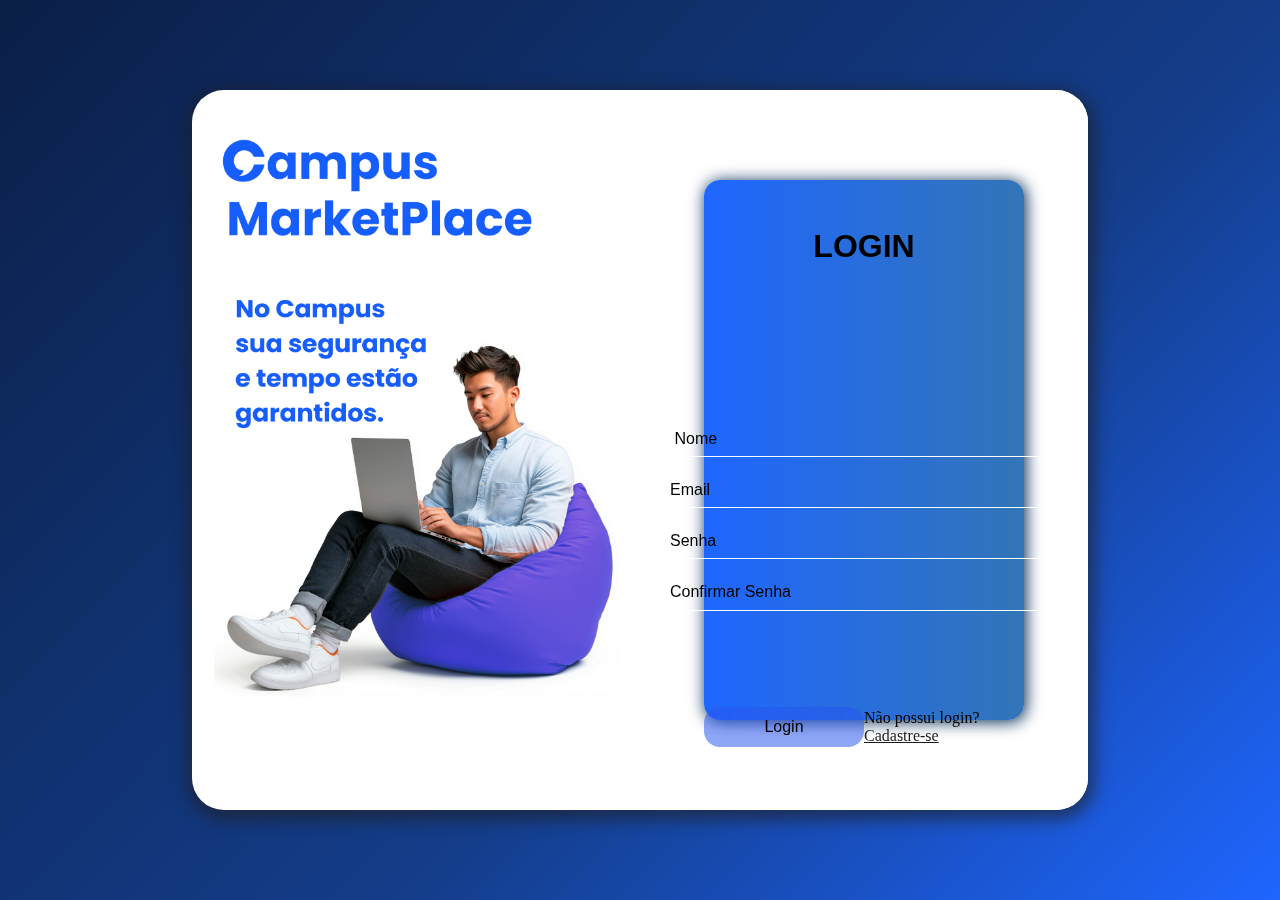
<file: PJI/pji site/login.html>
<!DOCTYPE html>
<html lang="pt-br">
<head>
    <meta charset="UTF-8">
    <meta name="viewport" content="width=device-width, initial-scale=1.0">
    <link rel="stylesheet" href="style.css">
    <link rel="preconnect" href="https://fonts.googleapis.com">
<link rel="preconnect" href="https://fonts.gstatic.com" crossorigin>
<link href="https://fonts.googleapis.com/css2?family=Poppins:ital,wght@0,100;0,200;0,300;0,400;0,500;0,600;0,700;0,800;0,900;1,100;1,200;1,300;1,400;1,500;1,600;1,700;1,800;1,900&display=swap" rel="stylesheet">
   
    <link rel="stylesheet" href="https://cdnjs.cloudflare.com/ajax/libs/font-awesome/6.5.1/css/all.min.css" integrity="sha512-DTOQO9RWCH3ppGqcWaEA1BIZOC6xxalwEsw9c2QQeAIftl+Vegovlnee1c9QX4TctnWMn13TZye+giMm8e2LwA==" crossorigin="anonymous" referrerpolicy="no-referrer" />
    <title>Câmpus Marktplace</title>
</head>
<body>
  
    <form action="" method="post">
   <main>
 
    

    <div class="Tela_esquerda">
         
        <div class="Area_esquerda">


        </div>



    </div>



    <div class="Tela_direita">

        
        
        <div class="Area_login">
           <H1 class="texto">LOGIN</H1>
            
                 <div class="container_input">
            <div class="inputs_login" id="Input_Nome">
                
                <div class="icons"><i class="fa-solid fa-user icon-padrao"></i></div>
                
                <input type="text" name="Nome" placeholder=" Nome" required>
            </div>

           

            <div class="inputs_login" id="Input_Email">
                <div class="icons"><i class="fa-solid fa-envelope icon-padrao"></i></div>
                <input type="email" name="Email" placeholder="Email">

            </div>

            <div class="inputs_login" id="Input_Senha">
                <div class="icons"><i class="fa-solid fa-lock icon-cadeado"></i></div>
                <input type="password" name="Senha" required placeholder="Senha">
            </div>

            <div class="inputs_login" id="Input_ConfirmSenha">
                <div class="icons"><i class="fa-solid fa-lock icon-cadeado"></i></div>
                <input type="password" name="ConfirmSenha" required placeholder="Confirmar Senha">
            </div>

            </div>

            <div class="Botoes">

                <div id="">
            <input type="submit" value="Login" id="Botao_Login" >
            
            </div>
            
            <p>Não possui login?<a href="#" id="Botao_Cadastro"> Cadastre-se </a></p>
            

            </div>
            

        </div>

        

        
        
    </div>

    

   </main>
   </form>
    
    
</body>
</html>
</file>
<file: PJI/pji site/style.css>
*{
    margin: 0;
    padding: 0;
    box-sizing: border-box;

}





:root{
    --Alturapage: 80vh;
    --Largurapage: 70vw;
    --radius: 2rem;
}
body{
background:linear-gradient(135deg,#0b1f47 0%,#143d8a 60%,#1f66ff 100%);
    height: 100vh;
    display: flex;
    justify-content: center;
    align-items: center;

    
   
    

}

main{

    height: var(--Alturapage);
    width: var(--Largurapage);
    background-color: white;
    display: flex;
    border-radius: var(--radius);
    box-shadow: 0.1rem 0.3rem 1rem 0.3rem rgba(31, 30, 30, 0.575);
    
    

}

.Tela_esquerda{
    
    

    height: var(--Alturapage);
    width: calc(var(--Largurapage)/2);
    border-radius: var(--radius);
    
    border-radius: var(--radius) 0rem 0rem var(--radius);
    display: flex;
    justify-content: center;
    align-items: center;
    
}

.Area_esquerda{
    height: 90%;
    width: 90%;
    background-image: url("FotoCaixaEsquerda.jpg");
    background-size: contain;
    background-repeat: no-repeat;
   
}   

.Tela_direita{
     display: flex;
    
    align-items: center;
    display: flex;
    justify-content: center;
    align-items: center;
     height: var(--Alturapage);
    width: calc(var(--Largurapage)/2);
    background-color: #ffffff;
    
    border-radius: 0rem var(--radius) var(--radius) 0rem;
}
.Area_login{
   display: flex;
   align-items: center;
    flex-direction: column;
    gap: 6rem;
    height: 60vh;
    width: 25vw;
    background: linear-gradient(90deg, #1f66ff, #0c5baad7);
    backdrop-filter:blur(8px);
    padding-top: 3rem;
    border-radius: 1rem;
    box-shadow: 0.1rem 0.1rem 1rem rgb(6, 44, 87);

}

.texto{
    
    font-size: 2rem;
    font-family:sans-serif;
    padding-bottom: 4rem;
}

.container_input{
    display: flex;
    flex-direction: column;
    align-items: center;
    width: 100%;
    gap: 1.2rem;
    

}


.inputs_login {
    
    height: 2rem;
    display: flex;
    
    align-items: center;
    justify-content: center;
    column-gap: .75rem;
    border: none;
    outline: none;
    border-bottom: 1.2px solid white;
}


.inputs_login input{
    border: none;
    outline: none;
    background-color: transparent;
    width: 25rem;
    padding-bottom: 0.2rem;
    font-size: 1rem;
    color: black;
}

.inputs_login input::placeholder{
    color: black;

}

.icons{
    
    padding-bottom: 0.2rem;
}

.Botoes{
    display: flex;
    justify-content: space-around;
    align-items: center;
    
background-color: none;
height: 3rem;
    width: 100%;
    
    
    

}
#Botao_Login{
    height: 2.5rem;
    width: 10rem;
    font-size: 1rem;
    font-weight: 500;
    background-color: rgba(40, 86, 238, 0.527);
    border-radius: 1rem;
    border: none;
    cursor: pointer;
     
     display: flex;
}

#Botao_Cadastro{
    border: none;
    cursor: pointer;
    
    
    color: rgb(29, 28, 28);
    font-family:'Times New Roman', Times, serif;
    
}

#Botao_Cadastro:hover{
    color: rgb(255, 255, 255);
    transition: 0.1s;
}
#Botao_Login:hover{

    height: 2.7rem;
    width: 10.3rem;
    font-size: 1.1rem;
    border-radius: 1.1rem;
    transition: 0.4s;
    background-color: rgba(255, 255, 255, 0.904);
    
}
</file>
